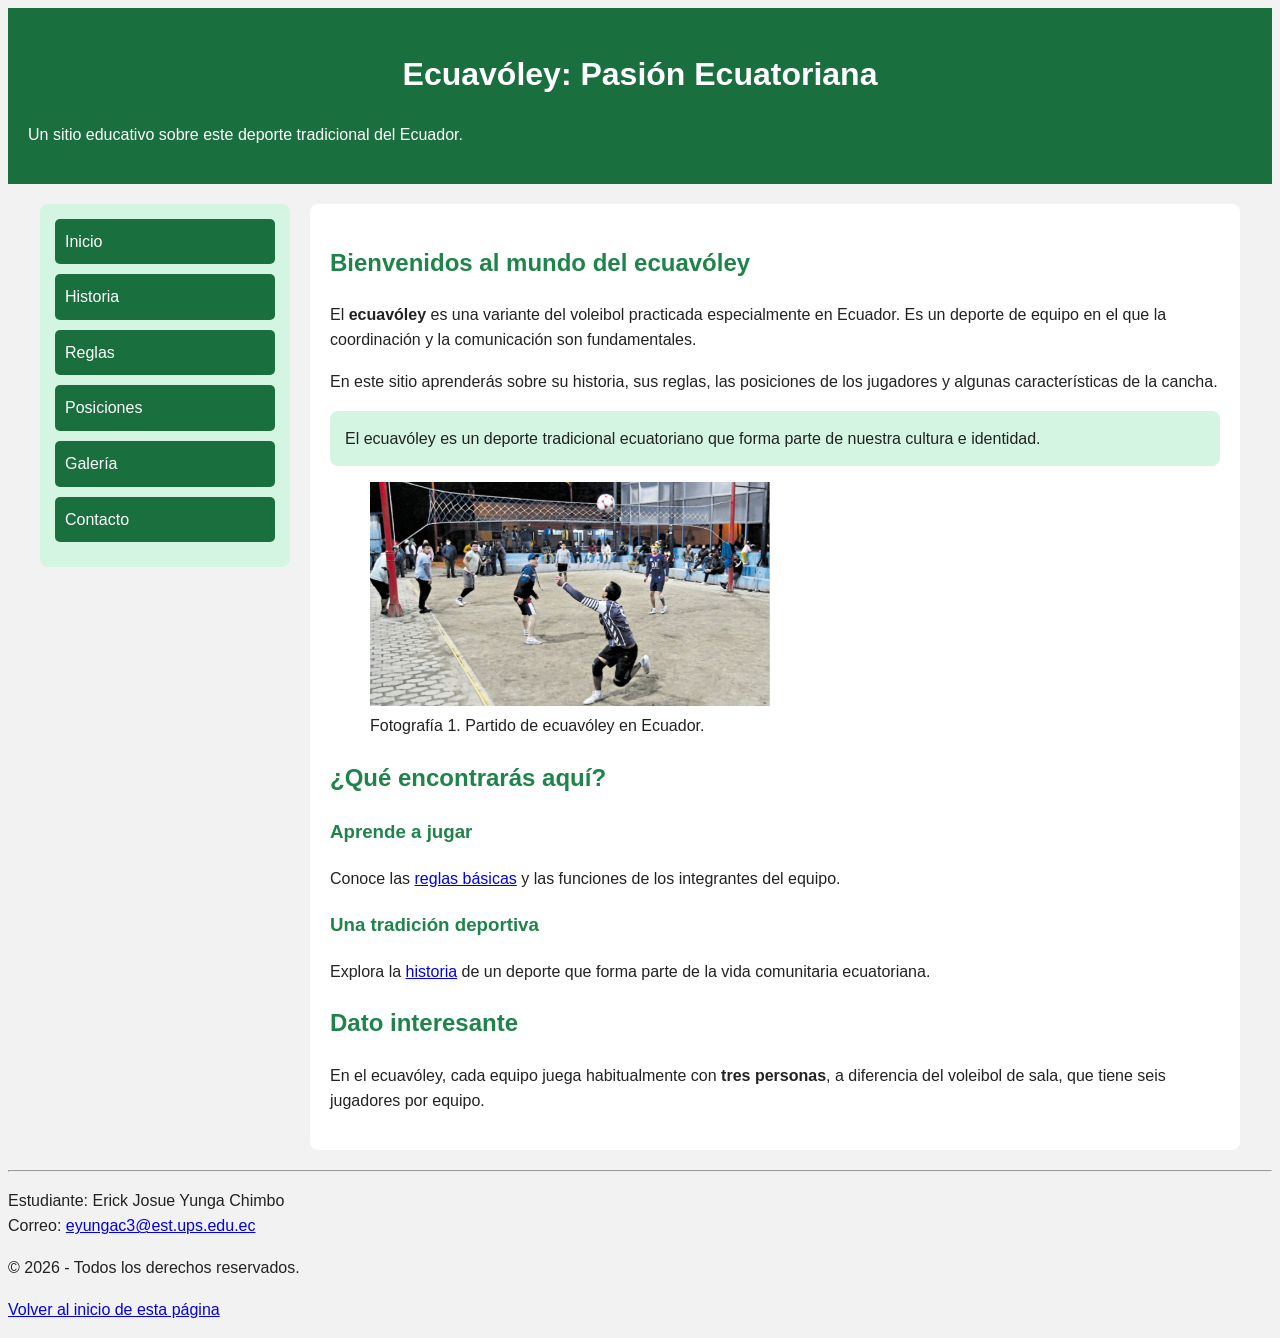
<file: index.html>
<!DOCTYPE html>
<html lang="es">

<head>
    <meta charset="UTF-8">
    <meta name="viewport" content="width=device-width, initial-scale=1.0">
    <title>Inicio | Ecuavóley: Pasión Ecuatoriana</title>
    <link rel="stylesheet" href="css/estilos.css">
</head>

<body>

    <!-- HEADER: presenta el sitio web -->
    <header id="inicio">
        <h1>Ecuavóley: Pasión Ecuatoriana</h1>
        <p>Un sitio educativo sobre este deporte tradicional del Ecuador.</p>
    </header>

    <!-- CONTENEDOR FLEXBOX: organiza el menú y el contenido -->
    <div class="contenedor-flex">

        <!-- NAV: menú de navegación -->
        <nav aria-label="Navegación principal">
            <ul>
                <li><a href="index.html">Inicio</a></li>
                <li><a href="historia.html">Historia</a></li>
                <li><a href="reglas.html">Reglas</a></li>
                <li><a href="posiciones.html">Posiciones</a></li>
                <li><a href="galeria.html">Galería</a></li>
                <li><a href="contacto.html">Contacto</a></li>
            </ul>
        </nav>

        <!-- MAIN: contenido principal de la página -->
        <main>

            <!-- SECCIÓN DE BIENVENIDA -->
            <section aria-labelledby="bienvenida">

                <h2 id="bienvenida">
                    Bienvenidos al mundo del ecuavóley
                </h2>

                <p>
                    El <strong>ecuavóley</strong> es una variante del voleibol
                    practicada especialmente en Ecuador. Es un deporte de
                    equipo en el que la coordinación y la comunicación
                    son fundamentales.
                </p>

                <p>
                    En este sitio aprenderás sobre su historia, sus reglas,
                    las posiciones de los jugadores y algunas
                    características de la cancha.
                </p>

                <!-- Párrafo con clase CSS -->
                <p class="destacado">
                    El ecuavóley es un deporte tradicional ecuatoriano
                    que forma parte de nuestra cultura e identidad.
                </p>

                <!-- Imagen con descripción -->
                <figure>
                    <img src="images/partido.png"
                         alt="Jugadores participando en un partido de ecuavóley"
                         width="400">

                    <figcaption>
                        Fotografía 1. Partido de ecuavóley en Ecuador.
                    </figcaption>
                </figure>

            </section>

            <!-- SECCIÓN DE TEMAS -->
            <section aria-labelledby="temas">

                <h2 id="temas">¿Qué encontrarás aquí?</h2>

                <article>
                    <h3>Aprende a jugar</h3>

                    <p>
                        Conoce las
                        <a href="reglas.html">reglas básicas</a>
                        y las funciones de los integrantes del equipo.
                    </p>
                </article>

                <article>
                    <h3>Una tradición deportiva</h3>

                    <p>
                        Explora la
                        <a href="historia.html">historia</a>
                        de un deporte que forma parte de la vida
                        comunitaria ecuatoriana.
                    </p>
                </article>

            </section>

            <!-- ASIDE: información complementaria -->
            <aside>
                <h2>Dato interesante</h2>

                <p>
                    En el ecuavóley, cada equipo juega habitualmente
                    con <strong>tres personas</strong>, a diferencia
                    del voleibol de sala, que tiene seis jugadores
                    por equipo.
                </p>
            </aside>

        </main>

    </div>
    <!-- FIN DEL CONTENEDOR FLEXBOX -->

    <!-- FOOTER: información del autor -->
    <footer>

        <hr>

        <p>
            Estudiante: Erick Josue Yunga Chimbo
            <br>
            Correo:
            <a href="mailto:eyungac3@est.ups.edu.ec">
                eyungac3@est.ups.edu.ec
            </a>
        </p>

        <p>
            &copy; 2026 - Todos los derechos reservados.
        </p>

        <p>
            <a href="#inicio">Volver al inicio de esta página</a>
        </p>

    </footer>

</body>
</html>
</file>
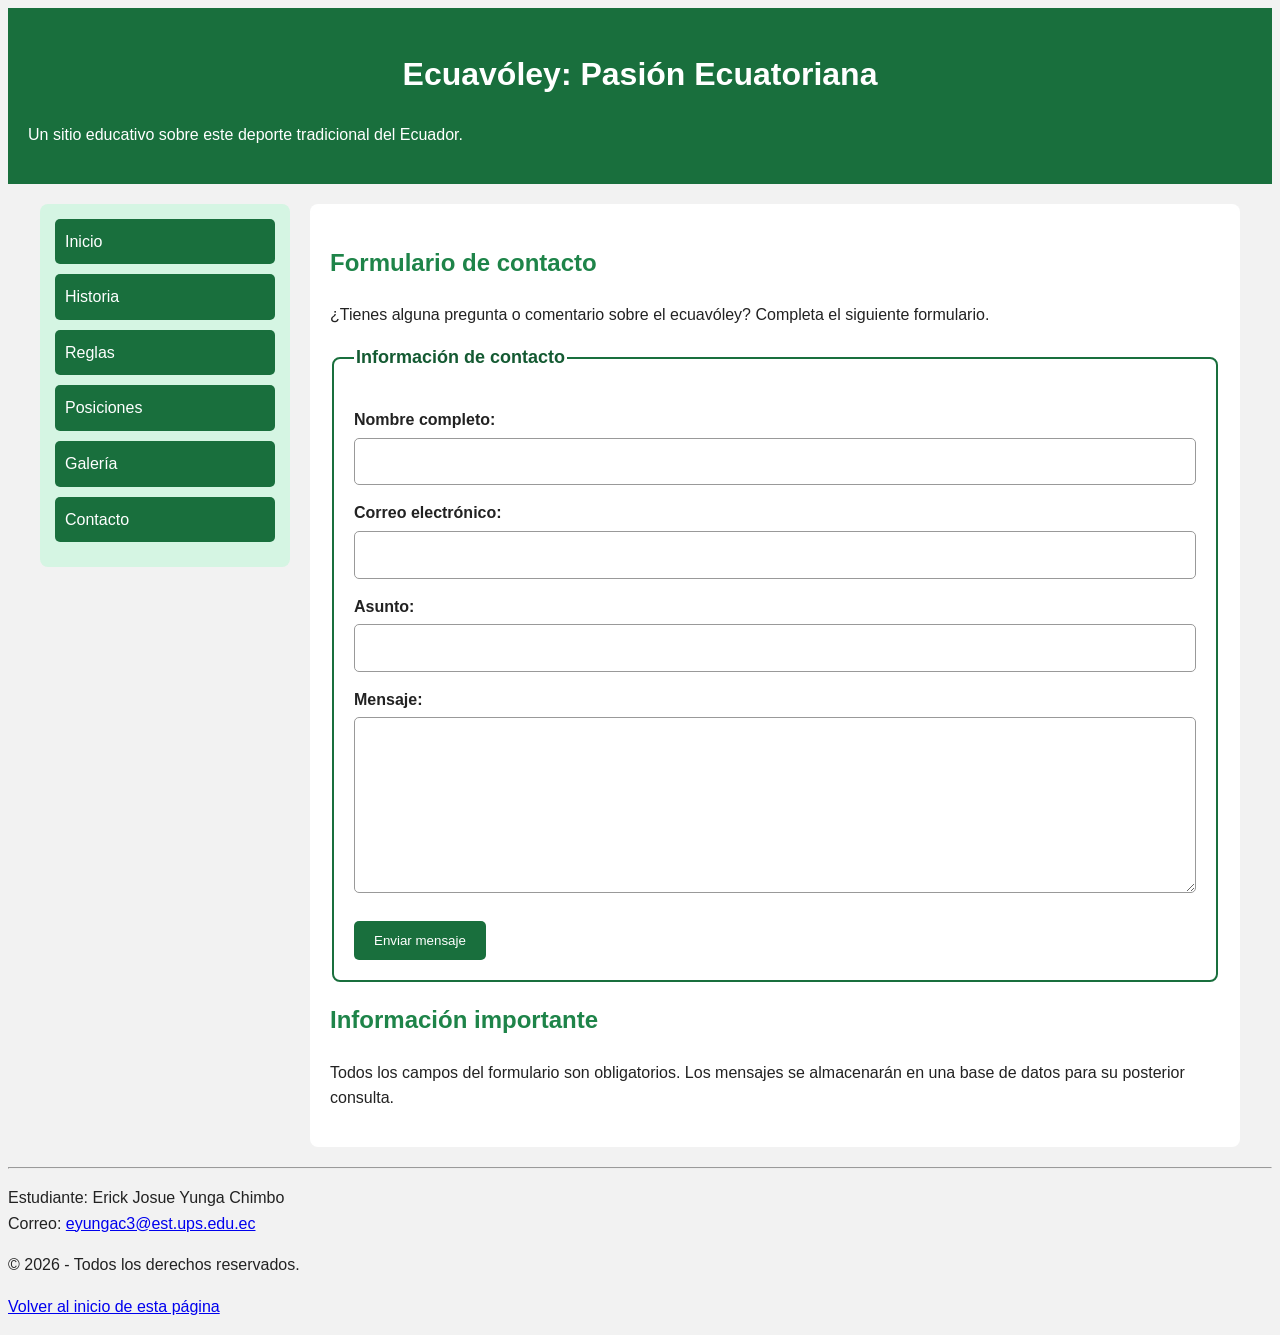
<file: contacto.html>
<!DOCTYPE html>
<html lang="es">

<head>
    <meta charset="UTF-8">
    <meta name="viewport" content="width=device-width, initial-scale=1.0">
    <title>Contacto | Ecuavóley: Pasión Ecuatoriana</title>
    <link rel="stylesheet" href="css/estilos.css">
</head>

<body>

    <!-- HEADER: encabezado principal -->
    <header id="inicio">
        <h1>Ecuavóley: Pasión Ecuatoriana</h1>
        <p>Un sitio educativo sobre este deporte tradicional del Ecuador.</p>
    </header>

    <!-- CONTENEDOR FLEXBOX -->
    <div class="contenedor-flex">

        <!-- NAV: menú de navegación -->
        <nav aria-label="Navegación principal">
            <ul>
                <li><a href="index.html">Inicio</a></li>
                <li><a href="historia.html">Historia</a></li>
                <li><a href="reglas.html">Reglas</a></li>
                <li><a href="posiciones.html">Posiciones</a></li>
                <li><a href="galeria.html">Galería</a></li>
                <li><a href="contacto.html">Contacto</a></li>
            </ul>
        </nav>

        <!-- MAIN: contenido principal -->
        <main>

            <section>
                <h2>Formulario de contacto</h2>

                <p>
                    ¿Tienes alguna pregunta o comentario sobre el
                    ecuavóley? Completa el siguiente formulario.
                </p>

                <!-- FORMULARIO: envia datos mediante POST -->
                <form action="guardar.php" method="POST">
                <!--form action="guardar.php" method="POST" novalidate>-->

                    <fieldset>
                        <legend>Información de contacto</legend>

                        <!-- Nombre completo -->
                        <label for="nombre">Nombre completo:</label>
                        <input
                            type="text"
                            id="nombre"
                            name="nombre"
                            maxlength="100"
                            required>

                        <!-- Correo electrónico -->
                        <label for="correo">Correo electrónico:</label>
                        <input
                            type="email"
                            id="correo"
                            name="correo"
                            maxlength="150"
                            required>

                        <!-- Asunto -->
                        <label for="asunto">Asunto:</label>
                        <input
                            type="text"
                            id="asunto"
                            name="asunto"
                            maxlength="150"
                            required>

                        <!-- Mensaje -->
                        <label for="mensaje">Mensaje:</label>
                        <textarea
                            id="mensaje"
                            name="mensaje"
                            rows="6"
                            maxlength="2000"
                            required></textarea>

                        <!-- Botón para enviar -->
                        <button type="submit">
                            Enviar mensaje
                        </button>

                    </fieldset>

                </form>

            </section>

            <!-- Información complementaria -->
            <aside>
                <h2>Información importante</h2>

                <p>
                    Todos los campos del formulario son obligatorios.
                    Los mensajes se almacenarán en una base de datos
                    para su posterior consulta.
                </p>
            </aside>

        </main>

    </div>
    <!-- FIN DEL CONTENEDOR FLEXBOX -->

    <!-- FOOTER -->
    <footer>
        <hr>

        <p>
            Estudiante: Erick Josue Yunga Chimbo<br>
            Correo:
            <a href="mailto:eyungac3@est.ups.edu.ec">
                eyungac3@est.ups.edu.ec
            </a>
        </p>

        <p>&copy; 2026 - Todos los derechos reservados.</p>

        <p>
            <a href="#inicio">Volver al inicio de esta página</a>
        </p>
    </footer>

</body>
</html>
</file>
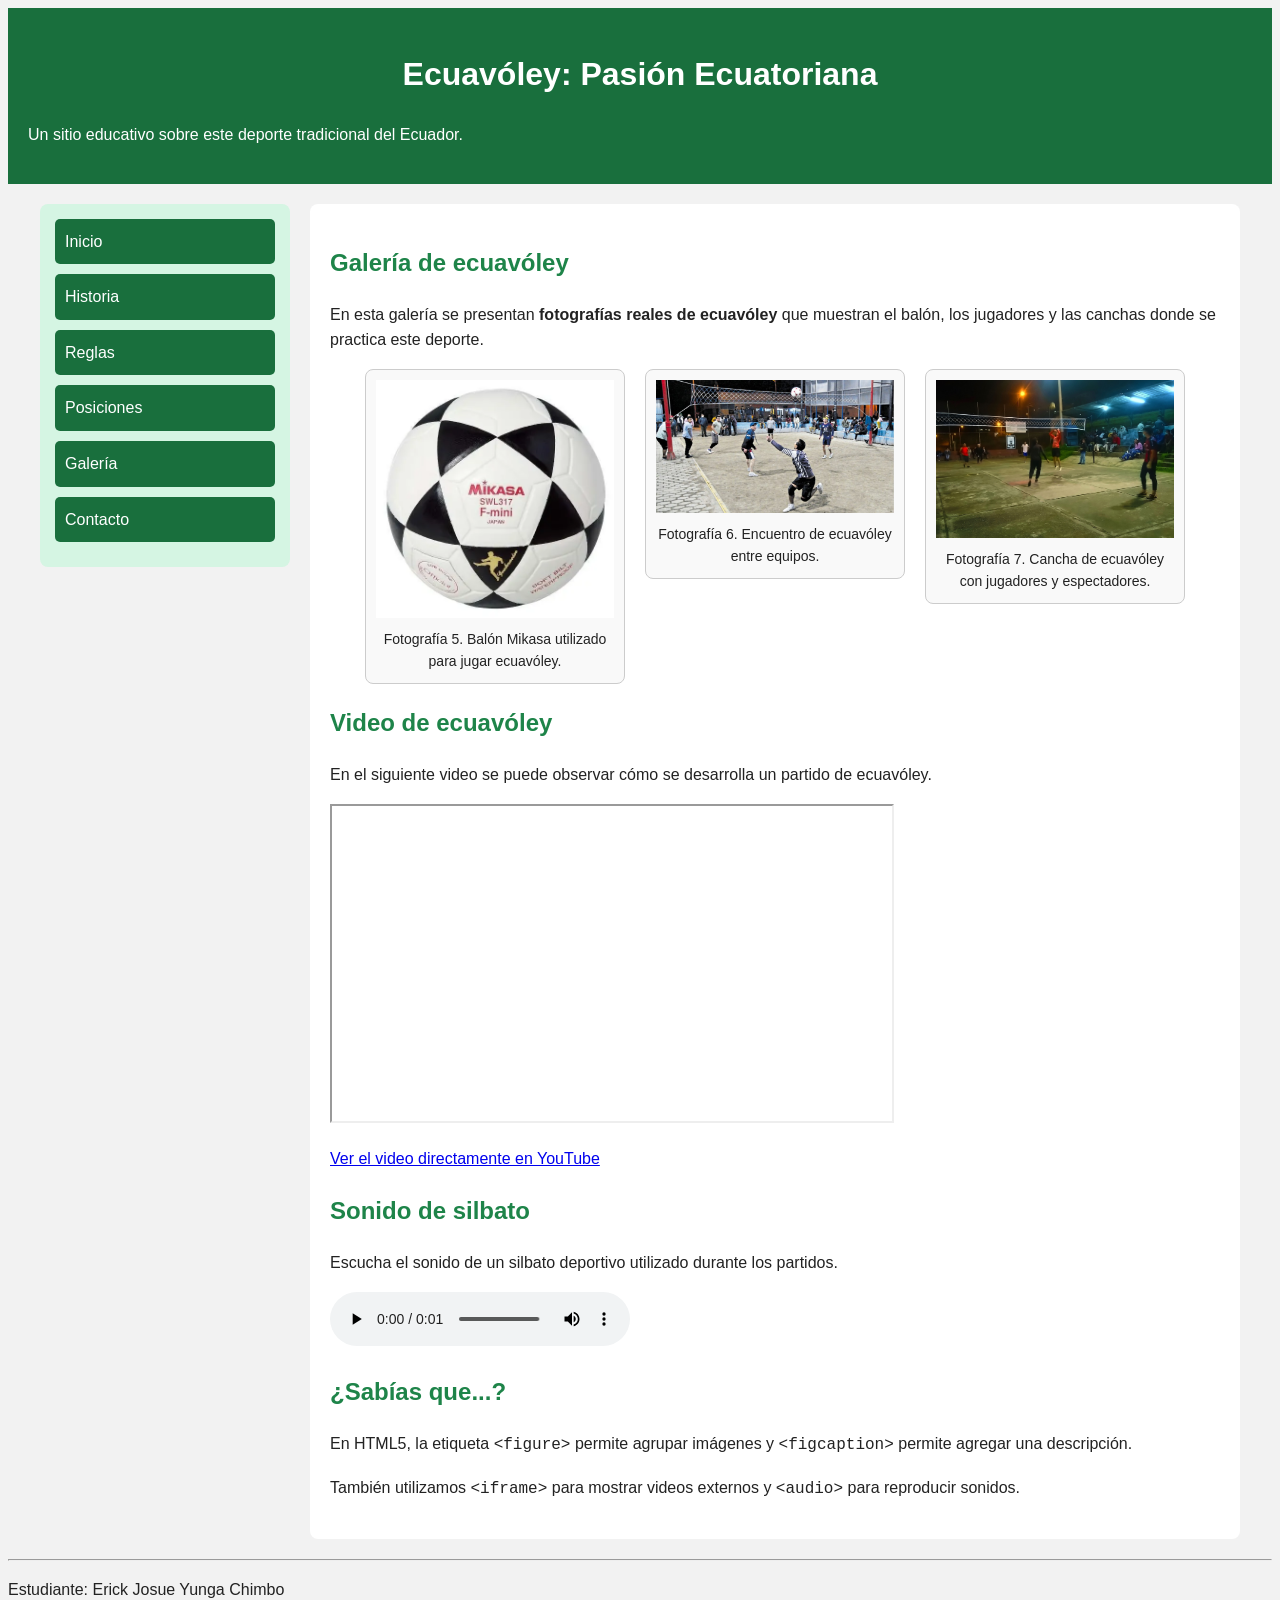
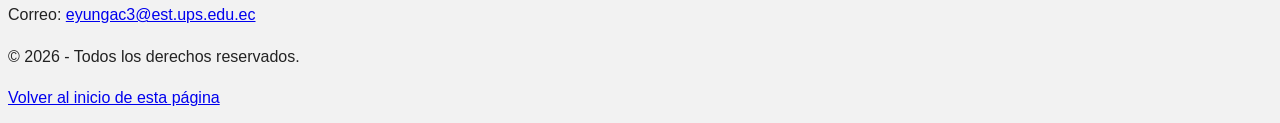
<file: galeria.html>
<!DOCTYPE html>
<html lang="es">

<head>
    <meta charset="UTF-8">
    <meta name="viewport" content="width=device-width, initial-scale=1.0">
    <title>Galería | Ecuavóley: Pasión Ecuatoriana</title>
    <link rel="stylesheet" href="css/estilos.css">
</head>

<body>

    <!-- HEADER: encabezado del sitio web -->
    <header id="inicio">
        <h1>Ecuavóley: Pasión Ecuatoriana</h1>
        <p>Un sitio educativo sobre este deporte tradicional del Ecuador.</p>
    </header>

    <!-- CONTENEDOR FLEXBOX: menú y contenido principal -->
    <div class="contenedor-flex">

        <!-- NAV: menú de navegación -->
        <nav aria-label="Navegación principal">
            <ul>
                <li><a href="index.html">Inicio</a></li>
                <li><a href="historia.html">Historia</a></li>
                <li><a href="reglas.html">Reglas</a></li>
                <li><a href="posiciones.html">Posiciones</a></li>
                <li><a href="galeria.html">Galería</a></li>
                <li><a href="contacto.html">Contacto</a></li>
            </ul>
        </nav>

        <!-- MAIN: contenido principal -->
        <main>

            <!-- SECCIÓN DE FOTOGRAFÍAS -->
            <section>
                <h2>Galería de ecuavóley</h2>

                <p>
                    En esta galería se presentan
                    <strong>fotografías reales de ecuavóley</strong>
                    que muestran el balón, los jugadores y
                    las canchas donde se practica este deporte.
                </p>

                <!-- Contenedor de imágenes con Flexbox -->
                <div class="galeria-flex">

                    <figure>
                        <img src="images/balon.png"
                             alt="Fotografía de un balón Mikasa">

                        <figcaption>
                            Fotografía 5. Balón Mikasa utilizado
                            para jugar ecuavóley.
                        </figcaption>
                    </figure>

                    <figure>
                        <img src="images/partido.png"
                             alt="Jugadores disputando un partido de ecuavóley">

                        <figcaption>
                            Fotografía 6. Encuentro de ecuavóley
                            entre equipos.
                        </figcaption>
                    </figure>

                    <figure>
                        <img src="images/cancha.png"
                             alt="Cancha de ecuavóley durante un partido nocturno">

                        <figcaption>
                            Fotografía 7. Cancha de ecuavóley con
                            jugadores y espectadores.
                        </figcaption>
                    </figure>

                </div>
                <!-- FIN DEL CONTENEDOR DE IMÁGENES -->

            </section>

            <!-- SECCIÓN DEL VIDEO -->
            <section>
                <h2>Video de ecuavóley</h2>

                <p>
                    En el siguiente video se puede observar
                    cómo se desarrolla un partido de ecuavóley.
                </p>

                <iframe
                    width="560"
                    height="315"
                    src="https://www.youtube.com/embed/byC-B38Zo18"
                    title="Partido de ecuavóley"
                    allowfullscreen>
                </iframe>

                <p>
                    <a href="https://www.youtube.com/watch?v=byC-B38Zo18"
                       target="_blank"
                       rel="noopener noreferrer">
                        Ver el video directamente en YouTube
                    </a>
                </p>
            </section>

            <!-- SECCIÓN DEL AUDIO -->
            <section>
                <h2>Sonido de silbato</h2>

                <p>
                    Escucha el sonido de un silbato deportivo
                    utilizado durante los partidos.
                </p>

                <audio controls>
                    <source src="audio/silbato.wav" type="audio/wav">
                    Tu navegador no admite la reproducción de audio.
                </audio>
            </section>

            <!-- ASIDE: información complementaria -->
            <aside>
                <h2>¿Sabías que...?</h2>

                <p>
                    En HTML5, la etiqueta
                    <code>&lt;figure&gt;</code>
                    permite agrupar imágenes y
                    <code>&lt;figcaption&gt;</code>
                    permite agregar una descripción.
                </p>

                <p>
                    También utilizamos
                    <code>&lt;iframe&gt;</code>
                    para mostrar videos externos y
                    <code>&lt;audio&gt;</code>
                    para reproducir sonidos.
                </p>
            </aside>

        </main>

    </div>
    <!-- FIN DEL CONTENEDOR FLEXBOX -->

    <!-- FOOTER: información del estudiante -->
    <footer>
        <hr>

        <p>
            Estudiante: Erick Josue Yunga Chimbo<br>
            Correo:
            <a href="mailto:eyungac3@est.ups.edu.ec">
                eyungac3@est.ups.edu.ec
            </a>
        </p>

        <p>&copy; 2026 - Todos los derechos reservados.</p>

        <p>
            <a href="#inicio">Volver al inicio de esta página</a>
        </p>
    </footer>

</body>
</html>
</file>
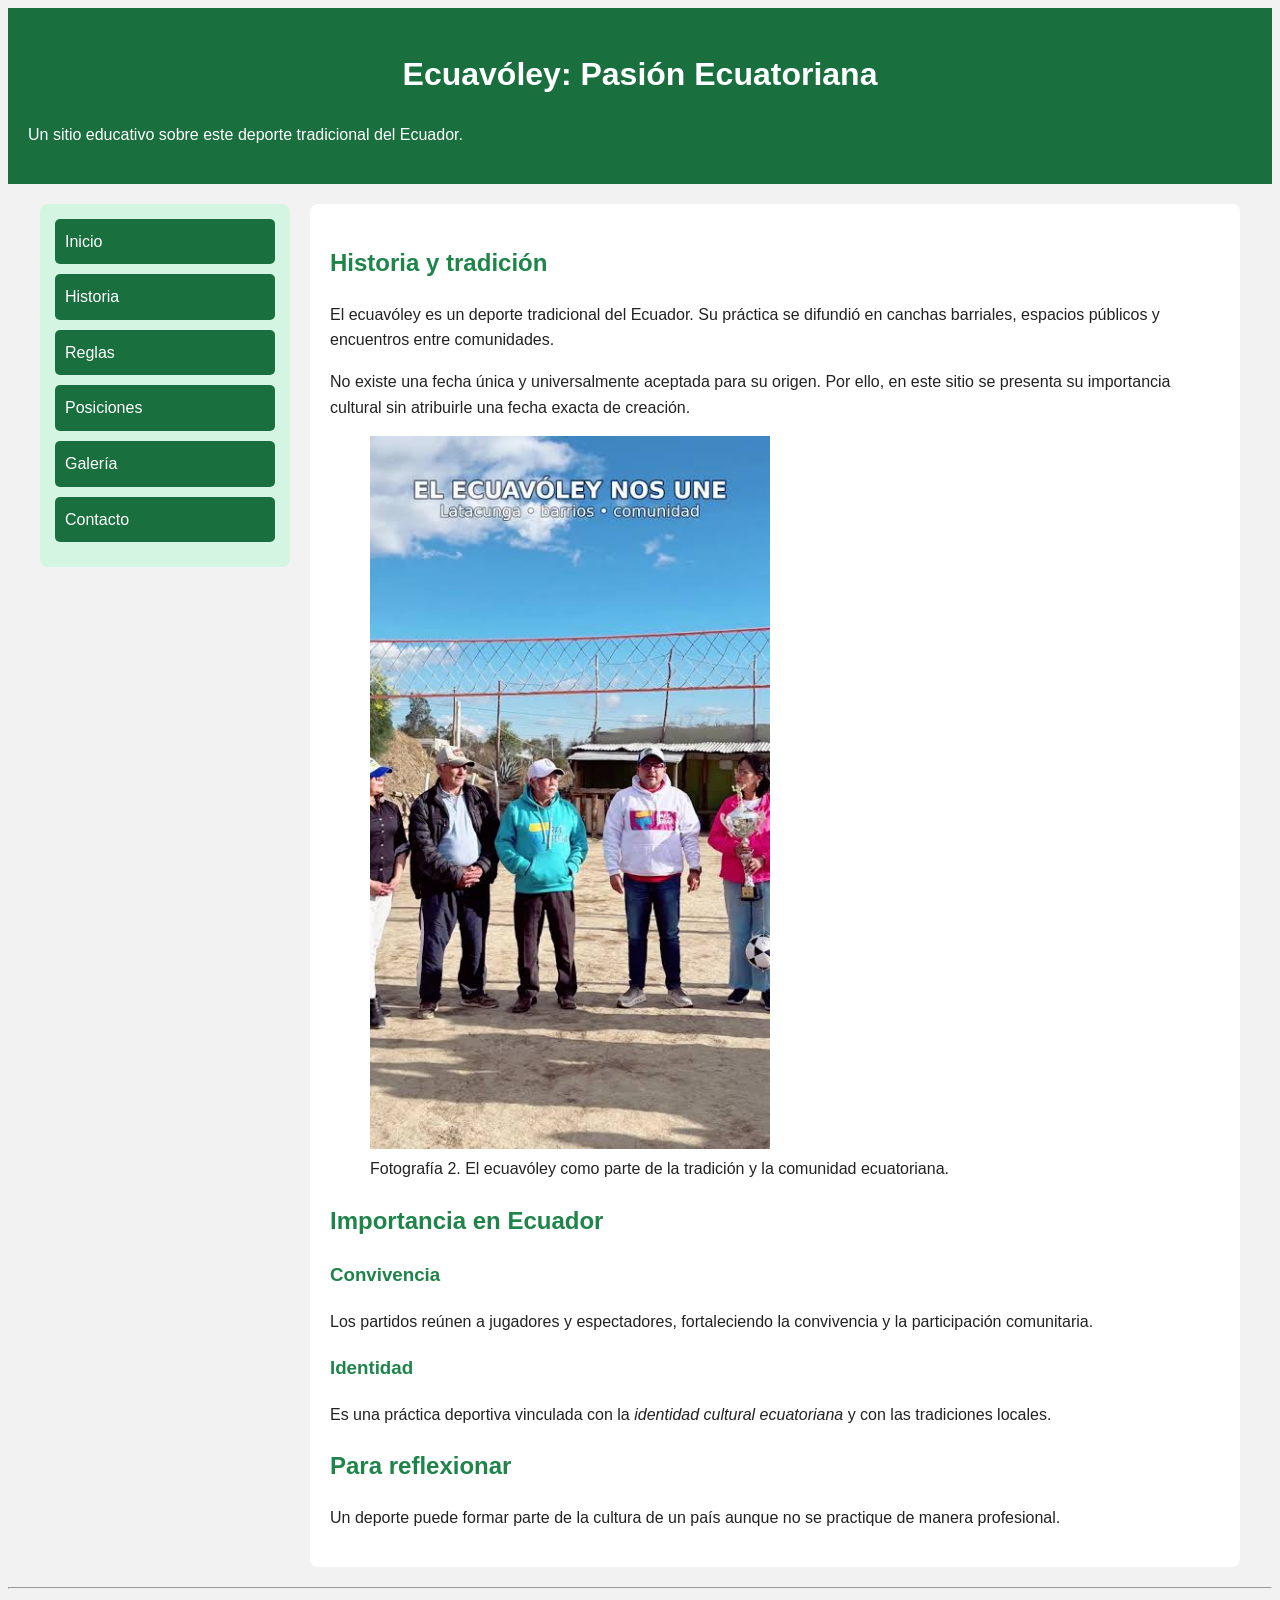
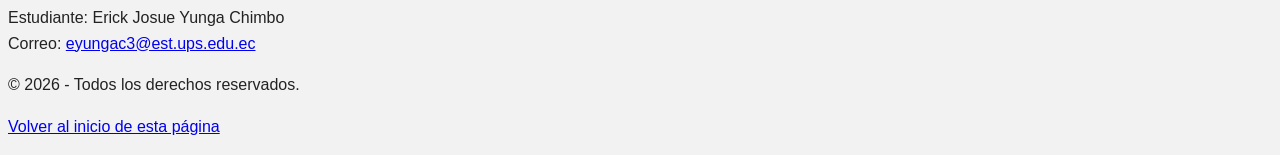
<file: historia.html>
<!DOCTYPE html>
<html lang="es">

<head>
    <meta charset="UTF-8">
    <meta name="viewport" content="width=device-width, initial-scale=1.0">
    <title>Historia | Ecuavóley: Pasión Ecuatoriana</title>
    <link rel="stylesheet" href="css/estilos.css">
</head>

<body>

    <!-- HEADER: presenta el sitio web -->
    <header id="inicio">
        <h1>Ecuavóley: Pasión Ecuatoriana</h1>
        <p>Un sitio educativo sobre este deporte tradicional del Ecuador.</p>
    </header>

    <!-- CONTENEDOR FLEXBOX: menú y contenido principal -->
    <div class="contenedor-flex">

        <!-- NAV: menú de navegación -->
        <nav aria-label="Navegación principal">
            <ul>
                <li><a href="index.html">Inicio</a></li>
                <li><a href="historia.html">Historia</a></li>
                <li><a href="reglas.html">Reglas</a></li>
                <li><a href="posiciones.html">Posiciones</a></li>
                <li><a href="galeria.html">Galería</a></li>
                <li><a href="contacto.html">Contacto</a></li>
            </ul>
        </nav>

        <!-- MAIN: contenido principal de esta página -->
        <main>

            <!-- SECCIÓN: historia y tradición -->
            <section>
                <h2>Historia y tradición</h2>

                <p>
                    El ecuavóley es un deporte tradicional del Ecuador.
                    Su práctica se difundió en canchas barriales,
                    espacios públicos y encuentros entre comunidades.
                </p>

                <p>
                    No existe una fecha única y universalmente aceptada
                    para su origen. Por ello, en este sitio se presenta
                    su importancia cultural sin atribuirle una fecha
                    exacta de creación.
                </p>

                <figure>
                    <img
                        src="images/tradicion.png"
                        alt="Personas reunidas alrededor de una cancha de ecuavóley"
                        width="400">

                    <figcaption>
                        Fotografía 2. El ecuavóley como parte de la
                        tradición y la comunidad ecuatoriana.
                    </figcaption>
                </figure>

            </section>

            <!-- SECCIÓN: importancia cultural -->
            <section>
                <h2>Importancia en Ecuador</h2>

                <article>
                    <h3>Convivencia</h3>

                    <p>
                        Los partidos reúnen a jugadores y espectadores,
                        fortaleciendo la convivencia y la participación
                        comunitaria.
                    </p>
                </article>

                <article>
                    <h3>Identidad</h3>

                    <p>
                        Es una práctica deportiva vinculada con la
                        <em>identidad cultural ecuatoriana</em>
                        y con las tradiciones locales.
                    </p>
                </article>

            </section>

            <!-- ASIDE: información complementaria -->
            <aside>
                <h2>Para reflexionar</h2>

                <p>
                    Un deporte puede formar parte de la cultura de un país
                    aunque no se practique de manera profesional.
                </p>
            </aside>

        </main>

    </div>
    <!-- FIN DEL CONTENEDOR FLEXBOX -->

    <!-- FOOTER: información del estudiante -->
    <footer>
        <hr>

        <p>
            Estudiante: Erick Josue Yunga Chimbo<br>
            Correo:
            <a href="mailto:eyungac3@est.ups.edu.ec">
                eyungac3@est.ups.edu.ec
            </a>
        </p>

        <p>&copy; 2026 - Todos los derechos reservados.</p>

        <p>
            <a href="#inicio">Volver al inicio de esta página</a>
        </p>
    </footer>

</body>
</html>
</file>
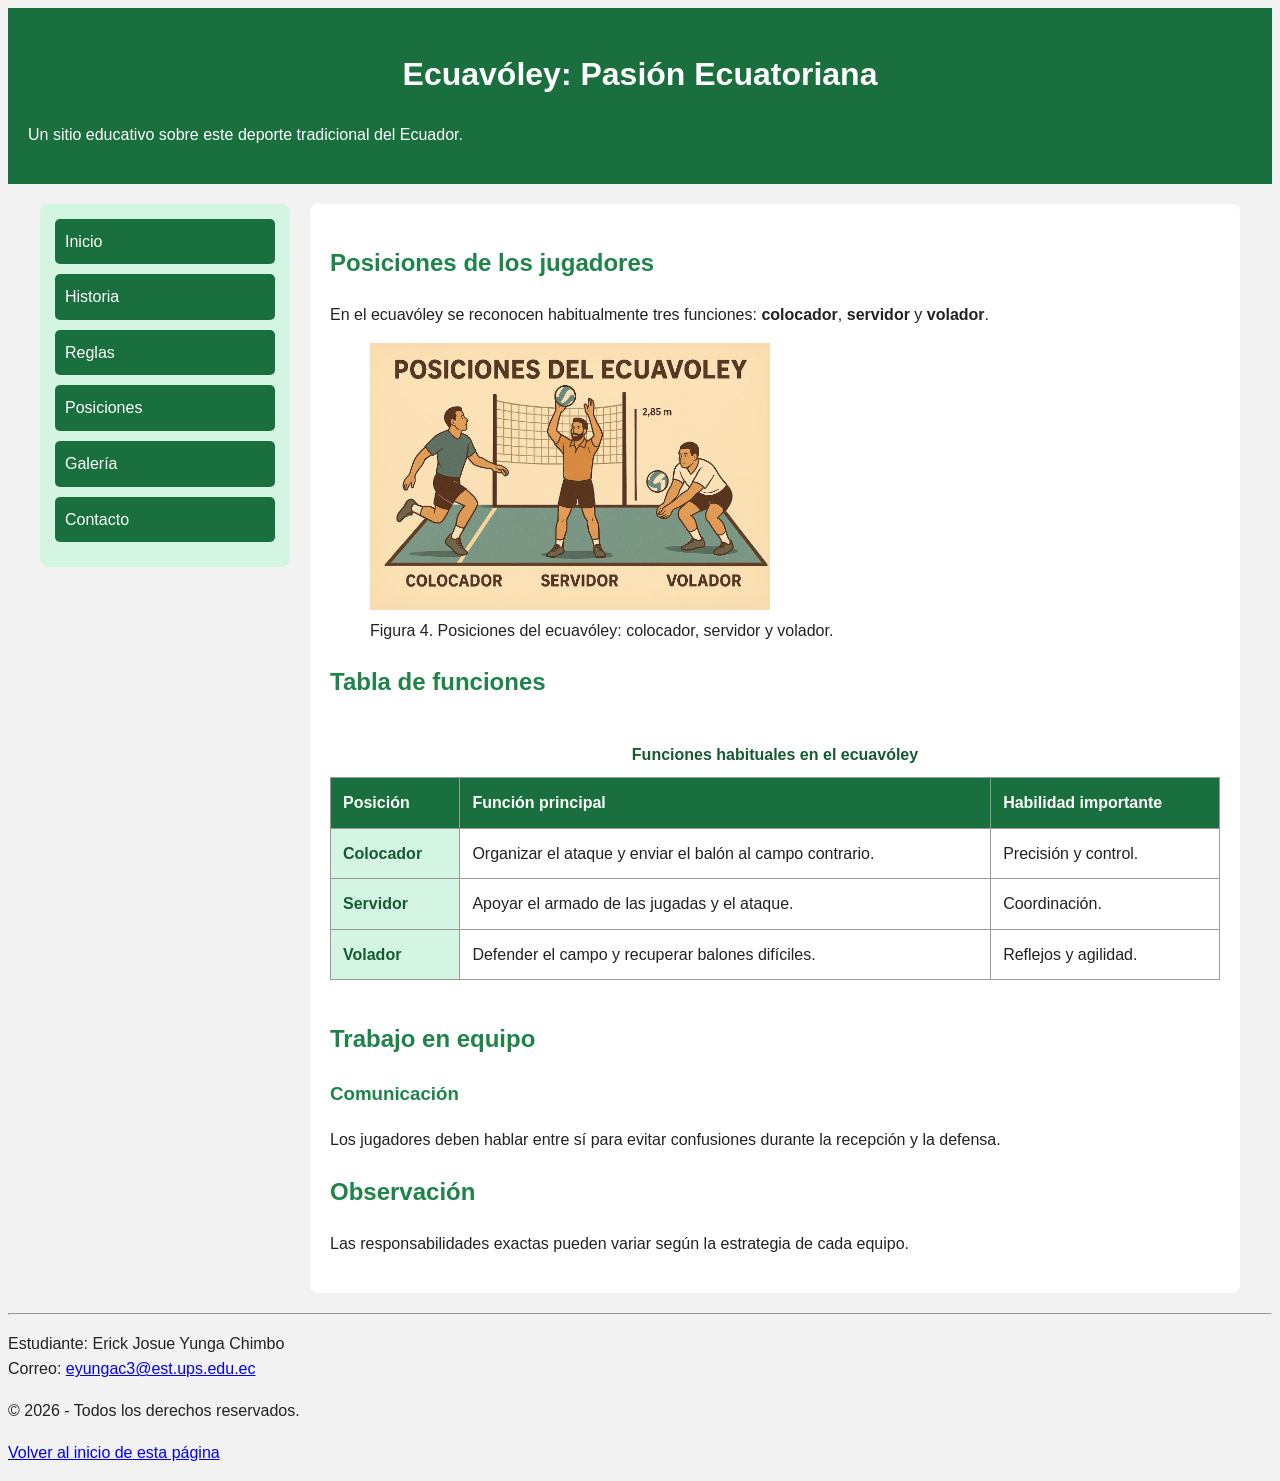
<file: posiciones.html>
<!DOCTYPE html>
<html lang="es">

<head>
    <meta charset="UTF-8">
    <meta name="viewport" content="width=device-width, initial-scale=1.0">
    <title>Posiciones | Ecuavóley: Pasión Ecuatoriana</title>
    <link rel="stylesheet" href="css/estilos.css">
</head>

<body>

    <!-- HEADER: encabezado principal del sitio -->
    <header id="inicio">
        <h1>Ecuavóley: Pasión Ecuatoriana</h1>
        <p>Un sitio educativo sobre este deporte tradicional del Ecuador.</p>
    </header>

    <!-- CONTENEDOR FLEXBOX: menú y contenido -->
    <div class="contenedor-flex">

        <!-- NAV: navegación principal -->
        <nav aria-label="Navegación principal">
            <ul>
                <li><a href="index.html">Inicio</a></li>
                <li><a href="historia.html">Historia</a></li>
                <li><a href="reglas.html">Reglas</a></li>
                <li><a href="posiciones.html">Posiciones</a></li>
                <li><a href="galeria.html">Galería</a></li>
                <li><a href="contacto.html">Contacto</a></li>
            </ul>
        </nav>

        <!-- MAIN: contenido principal -->
        <main>

            <!-- SECCIÓN: posiciones -->
            <section>
                <h2>Posiciones de los jugadores</h2>

                <p>
                    En el ecuavóley se reconocen habitualmente
                    tres funciones:
                    <strong>colocador</strong>,
                    <strong>servidor</strong> y
                    <strong>volador</strong>.
                </p>

                <figure>
                    <img
                        src="images/posiciones.png"
                        alt="Posiciones de los jugadores de ecuavóley"
                        width="400">

                    <figcaption>
                        Figura 4. Posiciones del ecuavóley:
                        colocador, servidor y volador.
                    </figcaption>
                </figure>
            </section>

            <!-- SECCIÓN: tabla de funciones -->
            <section>
                <h2>Tabla de funciones</h2>

                <!-- Tabla de posiciones -->
                <div class="tabla-contenedor">
                    <table>
                        <caption>
                            Funciones habituales en el ecuavóley
                        </caption>

                        <thead>
                            <tr>
                                <th scope="col">Posición</th>
                                <th scope="col">Función principal</th>
                                <th scope="col">Habilidad importante</th>
                            </tr>
                        </thead>

                        <tbody>
                            <tr>
                                <th scope="row">Colocador</th>
                                <td>
                                    Organizar el ataque y enviar el balón
                                    al campo contrario.
                                </td>
                                <td>Precisión y control.</td>
                            </tr>

                            <tr>
                                <th scope="row">Servidor</th>
                                <td>
                                    Apoyar el armado de las jugadas
                                    y el ataque.
                                </td>
                                <td>Coordinación.</td>
                            </tr>

                            <tr>
                                <th scope="row">Volador</th>
                                <td>
                                    Defender el campo y recuperar
                                    balones difíciles.
                                </td>
                                <td>Reflejos y agilidad.</td>
                            </tr>
                        </tbody>

                    </table>
                </div>
            </section>

            <!-- SECCIÓN: trabajo en equipo -->
            <section>
                <h2>Trabajo en equipo</h2>

                <article>
                    <h3>Comunicación</h3>

                    <p>
                        Los jugadores deben hablar entre sí
                        para evitar confusiones durante
                        la recepción y la defensa.
                    </p>
                </article>
            </section>

            <!-- ASIDE: información complementaria -->
            <aside>
                <h2>Observación</h2>

                <p>
                    Las responsabilidades exactas pueden variar
                    según la estrategia de cada equipo.
                </p>
            </aside>

        </main>

    </div>
    <!-- FIN DEL CONTENEDOR FLEXBOX -->

    <!-- FOOTER: información del estudiante -->
    <footer>
        <hr>

        <p>
            Estudiante: Erick Josue Yunga Chimbo<br>
            Correo:
            <a href="mailto:eyungac3@est.ups.edu.ec">
                eyungac3@est.ups.edu.ec
            </a>
        </p>

        <p>&copy; 2026 - Todos los derechos reservados.</p>

        <p>
            <a href="#inicio">Volver al inicio de esta página</a>
        </p>
    </footer>

</body>
</html>
</file>
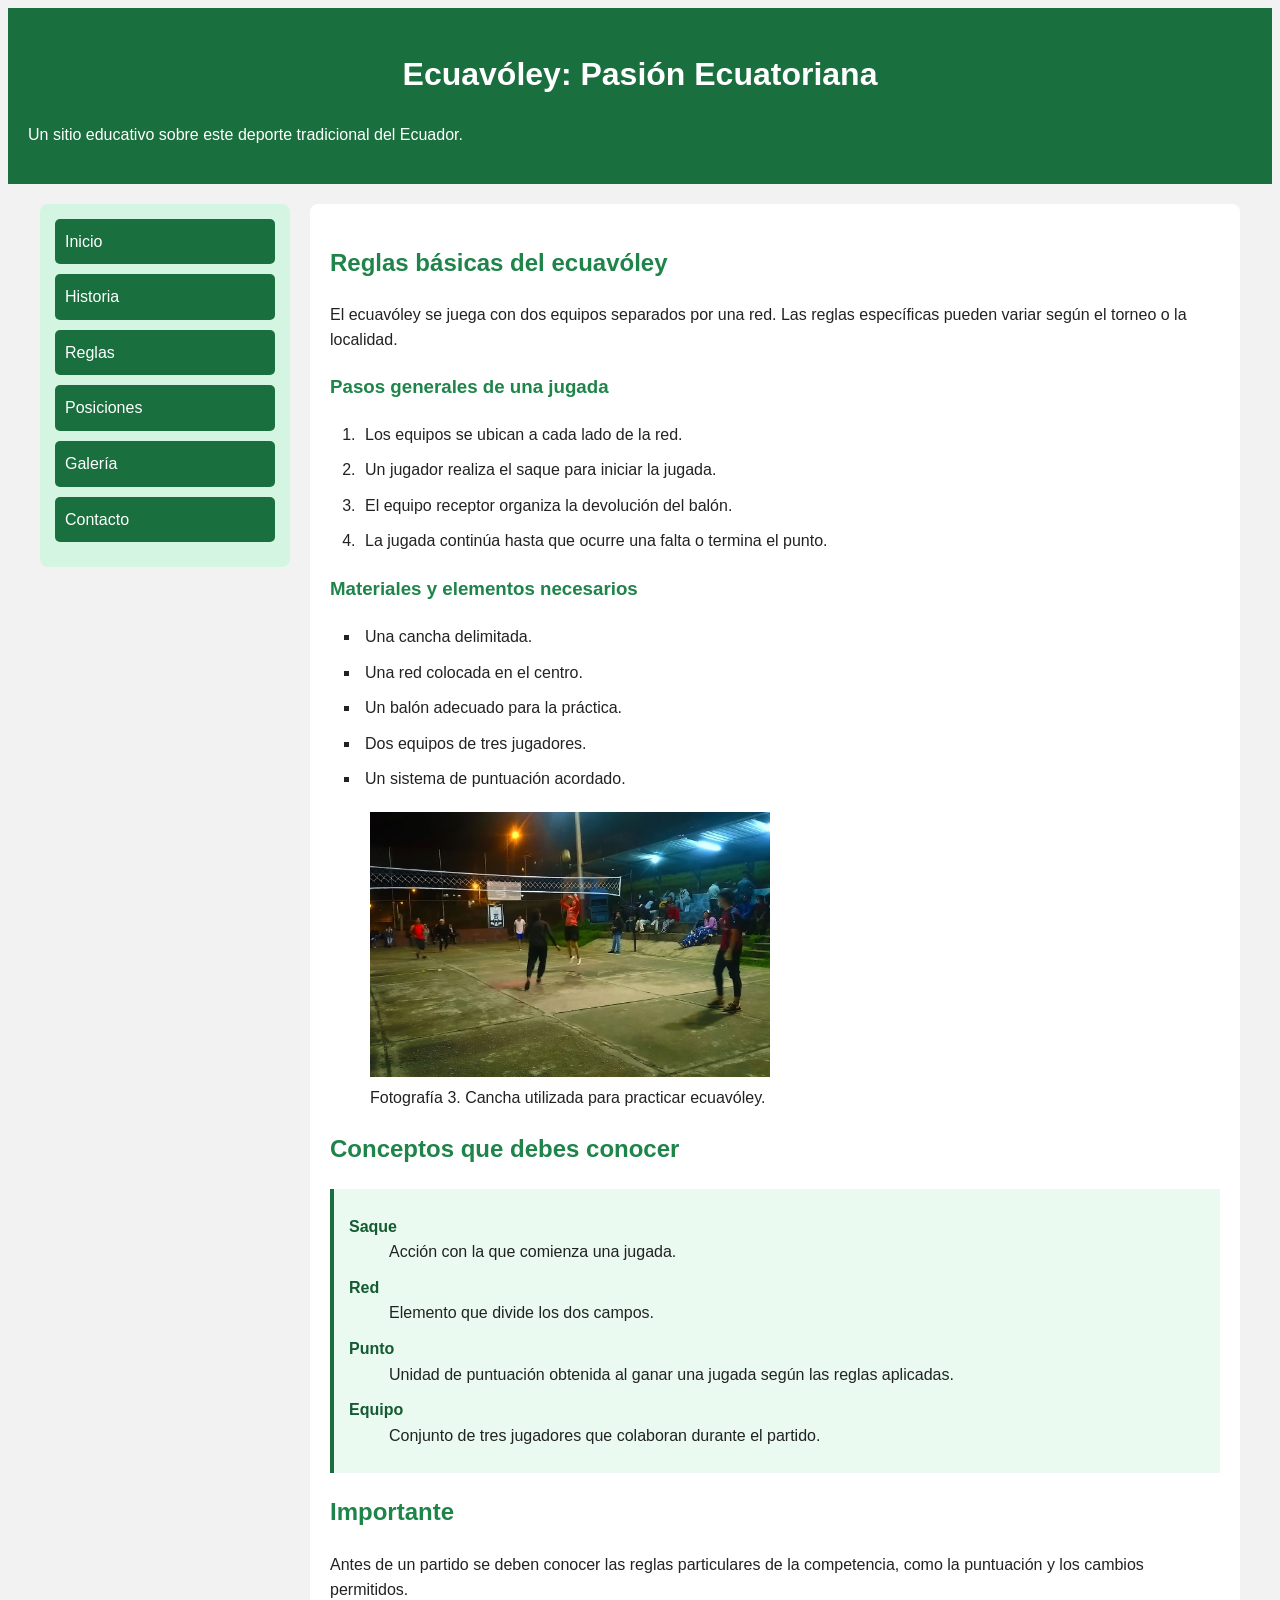
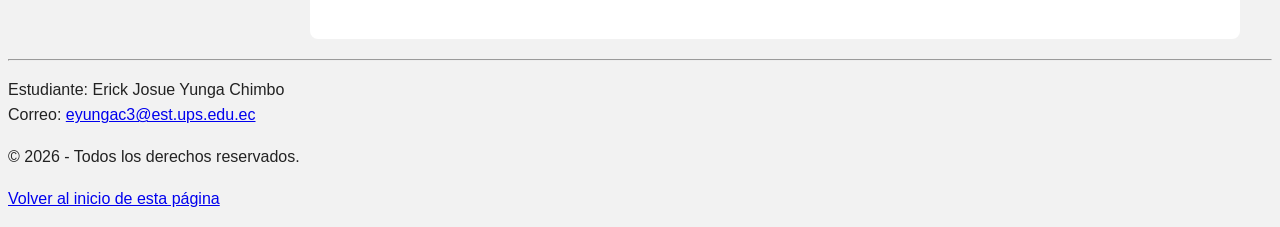
<file: reglas.html>
<!DOCTYPE html>
<html lang="es">

<head>
    <meta charset="UTF-8">
    <meta name="viewport" content="width=device-width, initial-scale=1.0">
    <title>Reglas | Ecuavóley: Pasión Ecuatoriana</title>
    <link rel="stylesheet" href="css/estilos.css">
</head>

<body>

    <!-- HEADER: encabezado principal del sitio -->
    <header id="inicio">
        <h1>Ecuavóley: Pasión Ecuatoriana</h1>
        <p>Un sitio educativo sobre este deporte tradicional del Ecuador.</p>
    </header>

    <!-- CONTENEDOR FLEXBOX: menú y contenido -->
    <div class="contenedor-flex">

        <!-- NAV: menú de navegación -->
        <nav aria-label="Navegación principal">
            <ul>
                <li><a href="index.html">Inicio</a></li>
                <li><a href="historia.html">Historia</a></li>
                <li><a href="reglas.html">Reglas</a></li>
                <li><a href="posiciones.html">Posiciones</a></li>
                <li><a href="galeria.html">Galería</a></li>
                <li><a href="contacto.html">Contacto</a></li>
            </ul>
        </nav>

        <!-- MAIN: contenido principal -->
        <main>

            <!-- SECCIÓN: reglas básicas -->
            <section>
                <h2>Reglas básicas del ecuavóley</h2>

                <p>
                    El ecuavóley se juega con dos equipos separados
                    por una red. Las reglas específicas pueden
                    variar según el torneo o la localidad.
                </p>

                <h3>Pasos generales de una jugada</h3>

                <!-- Lista ordenada de cuatro elementos -->
                <ol class="lista-pasos">
                    <li>Los equipos se ubican a cada lado de la red.</li>
                    <li>Un jugador realiza el saque para iniciar la jugada.</li>
                    <li>El equipo receptor organiza la devolución del balón.</li>
                    <li>La jugada continúa hasta que ocurre una falta o termina el punto.</li>
                </ol>

                <h3>Materiales y elementos necesarios</h3>

                <!-- Lista desordenada de cinco elementos -->
                <ul class="lista-materiales">
                    <li>Una cancha delimitada.</li>
                    <li>Una red colocada en el centro.</li>
                    <li>Un balón adecuado para la práctica.</li>
                    <li>Dos equipos de tres jugadores.</li>
                    <li>Un sistema de puntuación acordado.</li>
                </ul>

                <!-- Imagen con descripción -->
                <figure>
                    <img
                        src="images/cancha.png"
                        alt="Cancha de ecuavóley con una red que divide el terreno de juego"
                        width="400">

                    <figcaption>
                        Fotografía 3. Cancha utilizada para
                        practicar ecuavóley.
                    </figcaption>
                </figure>

            </section>

            <!-- SECCIÓN: conceptos -->
            <section>
                <h2>Conceptos que debes conocer</h2>

                <!-- Lista de definiciones -->
                <dl>
                    <dt><strong>Saque</strong></dt>
                    <dd>Acción con la que comienza una jugada.</dd>

                    <dt><strong>Red</strong></dt>
                    <dd>Elemento que divide los dos campos.</dd>

                    <dt><strong>Punto</strong></dt>
                    <dd>
                        Unidad de puntuación obtenida al ganar
                        una jugada según las reglas aplicadas.
                    </dd>

                    <dt><strong>Equipo</strong></dt>
                    <dd>
                        Conjunto de tres jugadores que colaboran
                        durante el partido.
                    </dd>
                </dl>
            </section>

            <!-- ASIDE: información complementaria -->
            <aside>
                <h2>Importante</h2>

                <p>
                    Antes de un partido se deben conocer las reglas
                    particulares de la competencia, como la
                    puntuación y los cambios permitidos.
                </p>
            </aside>

        </main>

    </div>
    <!-- FIN DEL CONTENEDOR FLEXBOX -->

    <!-- FOOTER: información del estudiante -->
    <footer>
        <hr>

        <p>
            Estudiante: Erick Josue Yunga Chimbo<br>
            Correo:
            <a href="mailto:eyungac3@est.ups.edu.ec">
                eyungac3@est.ups.edu.ec
            </a>
        </p>

        <p>&copy; 2026 - Todos los derechos reservados.</p>

        <p>
            <a href="#inicio">Volver al inicio de esta página</a>
        </p>
    </footer>

</body>
</html>
</file>
<file: css/estilos.css>
body{
    font-family: Arial, Helvetica, sans-serif;
    font-size: 16px;
    line-height: 1.6;
    color: #222222;
    background-color: #f2f2f2;
}
h1{
    color: #145a32;
    text-align: center;
    font-size: 32px;
}
.destacado{
    background-color: #d5f5e3;
    padding: 15px;
    border-radius: 8px;
}
#inicio{
    background-color: #196f3d;
    color: white;
    padding: 20px;
}
nav a{
    color:#145a32;
    text-decoration: none;
}
h2, h3 {
    color: #1e8449;
    font-weight: bold;
}
#inicio h1{
    color: white;
}
nav ul{
    list-style: none;
    padding: 0;
    margin: 0;
}
nav li{
    margin-bottom: 10px;
}
nav a{
    display: block;
    padding: 10px;
    background-color: #196f3d;
    color: white;
    text-decoration: none;
    border-radius: 5px;
}
nav a:hover{
    background-color: #27ae60;
}

/* =====================================
   DISTRIBUCION CON FLEXBOX
   ===================================== */

/* Contenedor principal */
.contenedor-flex {
    display: flex;
    gap: 20px;
    max-width: 1200px;
    margin: 20px auto;
    align-items: flex-start;
}

/* Menú lateral */
.contenedor-flex nav {
    width: 220px;
    flex-shrink: 0;
    background-color: #d5f5e3;
    padding: 15px;
    border-radius: 8px;
}

/* Contenido principal */
.contenedor-flex main {
    flex: 1;
    min-width: 0;
    background-color: white;
    padding: 20px;
    border-radius: 8px;
}

/* Efecto al presionar un enlace */
nav a:active {
    background-color: #145a32;
}

/* Adaptación para celulares */
@media (max-width: 700px) {
    .contenedor-flex {
        flex-direction: column;
    }

    .contenedor-flex nav {
        width: auto;
        align-self: stretch;
    }

    .contenedor-flex main {
        align-self: stretch;
    }
}

/* =====================================
   GALERIA DE IMAGENES CON FLEXBOX
   ===================================== */

/* Contenedor de las fotografías */
.galeria-flex {
    display: flex;
    flex-wrap: wrap;
    gap: 20px;
    justify-content: center;
    align-items: flex-start;
}

/* Cada fotografía con su descripción */
.galeria-flex figure {
    flex: 1 1 180px;
    max-width: 260px;
    min-width: 0;
    margin: 0;
    padding: 10px;
    border: 1px solid #cccccc;
    border-radius: 8px;
    background-color: #f9f9f9;
    box-sizing: border-box;
}

/* Imágenes adaptables */
.galeria-flex img {
    width: 100%;
    height: auto;
    display: block;
}

/* Descripción de las fotografías */
.galeria-flex figcaption {
    margin-top: 10px;
    font-size: 14px;
    text-align: center;
}

/* Video adaptable */
iframe {
    max-width: 100%;
}

/* Audio adaptable */
audio {
    max-width: 100%;
}

/* =====================================
   ESTILOS PARA TABLAS
   ===================================== */

/* Permite desplazamiento horizontal si falta espacio */
.tabla-contenedor {
    max-width: 100%;
    overflow-x: auto;
}

/* Estilos generales de la tabla */
table {
    width: 100%;
    border-collapse: collapse;
    margin: 20px 0;
}

/* Título de la tabla */
table caption {
    font-weight: bold;
    margin-bottom: 10px;
    color: #145a32;
}

/* Bordes y espacios de las celdas */
th, td {
    border: 1px solid #999999;
    padding: 12px;
    text-align: left;
}

/* Encabezados de las columnas */
thead th {
    background-color: #196f3d;
    color: white;
}

/* Encabezados de las filas */
tbody th {
    background-color: #d5f5e3;
    color: #145a32;
}

/* Efecto sobre las filas */
tbody tr:hover {
    background-color: #eafaf1;
}

/* =====================================
   ESTILOS PARA LISTAS DE CONTENIDO
   ===================================== */

/* Lista ordenada */
.lista-pasos {
    list-style-type: decimal;
    padding-left: 30px;
    margin: 20px 0;
}

/* Elementos de la lista ordenada */
.lista-pasos li {
    margin-bottom: 10px;
    padding-left: 5px;
}

/* Lista desordenada */
.lista-materiales {
    list-style-type: square;
    padding-left: 30px;
    margin: 20px 0;
}

/* Elementos de la lista desordenada */
.lista-materiales li {
    margin-bottom: 10px;
    padding-left: 5px;
}

/* Lista de definiciones */
dl {
    background-color: #eafaf1;
    padding: 15px;
    border-left: 4px solid #196f3d;
}

/* Términos */
dt {
    margin-top: 10px;
    color: #145a32;
}

/* Definiciones */
dd {
    margin-bottom: 10px;
}

/* =====================================
   FORMULARIO DE CONTACTO
   ===================================== */

/* Contenedor de campos */
fieldset {
    border: 2px solid #196f3d;
    border-radius: 8px;
    padding: 20px;
    min-width: 0;
}

/* Título del grupo de campos */
legend {
    color: #145a32;
    font-size: 18px;
    font-weight: bold;
}

/* Etiquetas del formulario */
form label {
    display: block;
    margin-top: 15px;
    margin-bottom: 5px;
    font-weight: bold;
}

/* Campos de entrada */
form input,
form textarea {
    width: 100%;
    padding: 10px;
    border: 1px solid #999999;
    border-radius: 5px;
    box-sizing: border-box;
    font: inherit;
}

/* Cuando el usuario selecciona un campo */
form input:focus,
form textarea:focus {
    outline: 2px solid #27ae60;
    border-color: #196f3d;
}

/* Botón de envío */
form button {
    display: block;
    margin-top: 20px;
    padding: 12px 20px;
    background-color: #196f3d;
    color: white;
    border: none;
    border-radius: 5px;
    cursor: pointer;
}

/* Efecto al pasar el cursor */
form button:hover {
    background-color: #27ae60;
}

/* Efecto al presionar */
form button:active {
    background-color: #145a32;
}
</file>
